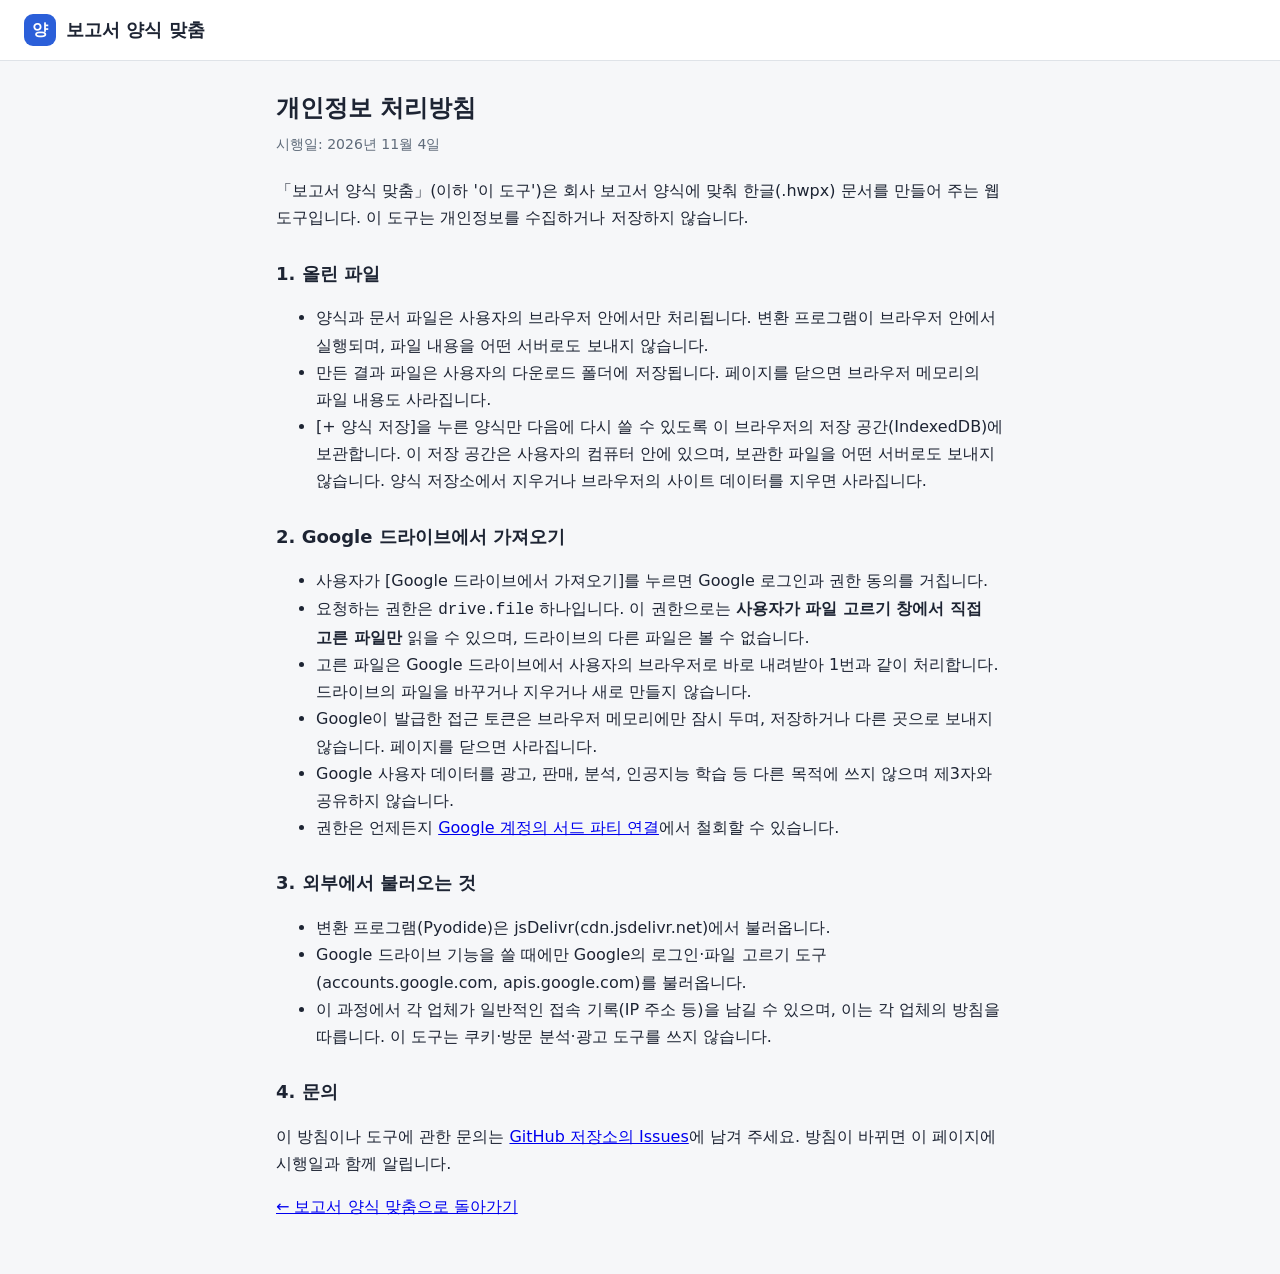
<file: web/privacy.html>
<!doctype html>
<html lang="ko">
<head>
<meta charset="utf-8">
<meta name="viewport" content="width=device-width, initial-scale=1">
<title>개인정보 처리방침 — 보고서 양식 맞춤</title>
<link rel="stylesheet" href="style.css">
<style>
  .doc h1 { font-size: 24px; margin: 0 0 6px; }
  .doc h2 { font-size: 18px; margin: 28px 0 8px; }
  .doc p, .doc li { line-height: 1.7; }
  .doc .date { color: var(--muted); font-size: 14px; margin: 0 0 20px; }
</style>
</head>
<body>
<header class="top">
  <a class="brand" href="./" style="color:inherit;text-decoration:none"><span class="mark" aria-hidden="true">양</span><span>보고서 양식 맞춤</span></a>
</header>

<main class="doc">
  <h1>개인정보 처리방침</h1>
  <p class="date">시행일: 2026년 11월 4일</p>

  <p>「보고서 양식 맞춤」(이하 '이 도구')은 회사 보고서 양식에 맞춰 한글(.hwpx) 문서를 만들어 주는 웹 도구입니다.
  이 도구는 개인정보를 수집하거나 저장하지 않습니다.</p>

  <h2>1. 올린 파일</h2>
  <ul>
    <li>양식과 문서 파일은 사용자의 브라우저 안에서만 처리됩니다. 변환 프로그램이 브라우저 안에서 실행되며, 파일 내용을 어떤 서버로도 보내지 않습니다.</li>
    <li>만든 결과 파일은 사용자의 다운로드 폴더에 저장됩니다. 페이지를 닫으면 브라우저 메모리의 파일 내용도 사라집니다.</li>
    <li>[+ 양식 저장]을 누른 양식만 다음에 다시 쓸 수 있도록 이 브라우저의 저장 공간(IndexedDB)에 보관합니다.
    이 저장 공간은 사용자의 컴퓨터 안에 있으며, 보관한 파일을 어떤 서버로도 보내지 않습니다.
    양식 저장소에서 지우거나 브라우저의 사이트 데이터를 지우면 사라집니다.</li>
  </ul>

  <h2>2. Google 드라이브에서 가져오기</h2>
  <ul>
    <li>사용자가 [Google 드라이브에서 가져오기]를 누르면 Google 로그인과 권한 동의를 거칩니다.</li>
    <li>요청하는 권한은 <code>drive.file</code> 하나입니다. 이 권한으로는 <b>사용자가 파일 고르기 창에서 직접 고른 파일만</b> 읽을 수 있으며, 드라이브의 다른 파일은 볼 수 없습니다.</li>
    <li>고른 파일은 Google 드라이브에서 사용자의 브라우저로 바로 내려받아 1번과 같이 처리합니다. 드라이브의 파일을 바꾸거나 지우거나 새로 만들지 않습니다.</li>
    <li>Google이 발급한 접근 토큰은 브라우저 메모리에만 잠시 두며, 저장하거나 다른 곳으로 보내지 않습니다. 페이지를 닫으면 사라집니다.</li>
    <li>Google 사용자 데이터를 광고, 판매, 분석, 인공지능 학습 등 다른 목적에 쓰지 않으며 제3자와 공유하지 않습니다.</li>
    <li>권한은 언제든지 <a href="https://myaccount.google.com/permissions">Google 계정의 서드 파티 연결</a>에서 철회할 수 있습니다.</li>
  </ul>

  <h2>3. 외부에서 불러오는 것</h2>
  <ul>
    <li>변환 프로그램(Pyodide)은 jsDelivr(cdn.jsdelivr.net)에서 불러옵니다.</li>
    <li>Google 드라이브 기능을 쓸 때에만 Google의 로그인·파일 고르기 도구(accounts.google.com, apis.google.com)를 불러옵니다.</li>
    <li>이 과정에서 각 업체가 일반적인 접속 기록(IP 주소 등)을 남길 수 있으며, 이는 각 업체의 방침을 따릅니다. 이 도구는 쿠키·방문 분석·광고 도구를 쓰지 않습니다.</li>
  </ul>

  <h2>4. 문의</h2>
  <p>이 방침이나 도구에 관한 문의는 <a href="https://github.com/kimshort1234567-jpg/hwpx-yangsik/issues">GitHub 저장소의 Issues</a>에 남겨 주세요.
  방침이 바뀌면 이 페이지에 시행일과 함께 알립니다.</p>

  <p><a href="./">← 보고서 양식 맞춤으로 돌아가기</a></p>
</main>
</body>
</html>
</file>
<file: web/style.css>
:root {
  --bg: #f6f7f9;
  --panel: #ffffff;
  --ink: #1d2433;
  --muted: #5f6b7a;
  --line: #dfe3e8;
  --brand: #2b5fd9;
  --brand-soft: #e9effc;
  --ok: #1f8a4c;
  --ok-soft: #e7f5ec;
  --warn: #9a6200;
  --warn-soft: #fdf3e1;
  --err: #c0362c;
  --err-soft: #fdecea;
  --radius: 14px;
  --shadow: 0 1px 2px rgba(16, 24, 40, .06), 0 4px 16px rgba(16, 24, 40, .06);
  color-scheme: light;
}
@media (prefers-color-scheme: dark) {
  :root {
    --bg: #12151b; --panel: #1b2029; --ink: #e8ebf0; --muted: #9aa4b2; --line: #2c3340;
    --brand: #6c95f0; --brand-soft: #1f2a44; --ok: #4cc283; --ok-soft: #173326; --warn: #e2a84a; --warn-soft: #34291a;
    --err: #f07a70; --err-soft: #3a1f1d; color-scheme: dark;
  }
}
* { box-sizing: border-box; }
body {
  margin: 0; background: var(--bg); color: var(--ink);
  font-family: "Pretendard", "Apple SD Gothic Neo", "Malgun Gothic", "Noto Sans KR", system-ui, sans-serif;
  font-size: 16px; line-height: 1.6;
  word-break: keep-all; overflow-wrap: break-word; /* 한글은 낱말(띄어쓰기) 단위로 줄을 바꾼다 */
}
.top {
  display: flex; align-items: center; justify-content: space-between; gap: 12px;
  padding: 14px 24px; background: var(--panel); border-bottom: 1px solid var(--line);
  position: sticky; top: 0; z-index: 5;
}
.brand { display: flex; align-items: center; gap: 10px; font-weight: 700; font-size: 18px; }
.mark {
  display: inline-grid; place-items: center; width: 32px; height: 32px; border-radius: 9px;
  background: var(--brand); color: #fff; font-size: 16px;
}
.engine { display: flex; align-items: center; gap: 8px; font-size: 13px; color: var(--muted); }
.engine .dot { width: 8px; height: 8px; border-radius: 50%; background: var(--warn); animation: pulse 1.2s infinite; }
.engine.ready .dot { background: var(--ok); animation: none; }
.engine.fail .dot { background: var(--err); animation: none; }
@keyframes pulse { 50% { opacity: .3; } }

main { max-width: 760px; margin: 0 auto; padding: 28px 16px 40px; }
.lead { font-size: 17px; margin: 0 0 6px; }
.privacy { margin: 0 0 24px; color: var(--muted); font-size: 14px; }

/* 배치: 좁은 화면은 한 줄(소개 → 양식 저장소 → 단계), 넓은 화면은 단계를 가운데 두고 왼쪽 여백에 양식 저장소(아래 @media) */
main.layout { display: grid; grid-template-columns: minmax(0, 1fr); align-items: start; }

/* 양식 저장소 */
.vault {
  background: var(--panel); border: 1px solid var(--line); border-radius: var(--radius);
  box-shadow: var(--shadow); padding: 16px 12px 14px; margin: 0 0 18px;
}
.vault-head { display: flex; align-items: baseline; justify-content: space-between; gap: 8px; padding: 0 6px; }
.vault-head h2 { margin: 0; font-size: 17px; outline: none; }
.vault-count { font-size: 13px; color: var(--muted); }
.vault-sub { margin: 2px 6px 10px; font-size: 13px; color: var(--muted); }
.vault.empty .vault-sub { display: none; }
.vault-empty { margin: 8px 6px 0; font-size: 14px; color: var(--muted); line-height: 1.55; }
.vault-list { list-style: none; margin: 0; padding: 0; display: grid; gap: 2px; }
.vi { display: flex; align-items: center; gap: 2px; padding-right: 2px; border-radius: 10px; }
.vi:hover { background: var(--bg); }
.vi.on { background: var(--brand-soft); }
.vi-main {
  flex: 1 1 auto; min-width: 0; display: flex; align-items: center; gap: 10px; text-align: left;
  font: inherit; color: var(--ink); background: none; border: 0; border-radius: 10px; padding: 7px 6px; cursor: pointer;
}
.vi-main:focus-visible, .icon:focus-visible { outline: 2px solid var(--brand); outline-offset: -2px; }
.vi-num {
  flex: none; display: inline-grid; place-items: center; width: 24px; height: 24px; border-radius: 50%;
  border: 1px solid var(--line); background: var(--bg); color: var(--muted); font-size: 13px; font-weight: 700;
}
.vi.on .vi-num { background: var(--brand); border-color: var(--brand); color: #fff; }
.vi-text { min-width: 0; display: flex; flex-direction: column; }
.vi-name { font-size: 15px; font-weight: 600; line-height: 1.35; overflow-wrap: anywhere; }
.vi-meta { font-size: 12px; color: var(--muted); }
.vi-meta b { color: var(--brand); font-weight: 600; }
.vi.flash { animation: flash 1.8s ease-out; }
@keyframes flash { 0%, 40% { box-shadow: inset 0 0 0 2px var(--ok); } 100% { box-shadow: inset 0 0 0 2px transparent; } }
.icon {
  flex: none; display: inline-grid; place-items: center; width: 30px; height: 30px; padding: 0; border: 0; border-radius: 8px;
  background: none; color: var(--muted); font: inherit; font-size: 15px; cursor: pointer;
}
.icon:hover { background: var(--line); color: var(--ink); }
.icon.del:hover { background: var(--err-soft); color: var(--err); }
.icon.ok { color: var(--ok); font-weight: 700; }
.vi.editing { padding: 4px 4px 4px 6px; background: var(--brand-soft); }
.vault .vi-input { flex: 1 1 auto; min-width: 0; margin-left: 6px; padding: 4px 8px; font-size: 14px; }
.vi.confirm { display: block; padding: 10px; background: var(--err-soft); }
.vi.confirm p { margin: 0 0 8px; font-size: 14px; overflow-wrap: anywhere; }
.vi-ask { display: flex; gap: 6px; }
.vault-msg { margin: 0; font-size: 13px; color: var(--ok); }
.vault-msg:not(:empty) { margin-top: 10px; padding: 8px 10px; border-radius: 8px; background: var(--ok-soft); }
.vault-msg.bad { color: var(--err); }
.vault-msg.bad:not(:empty) { background: var(--err-soft); }
.vault-note { margin: 12px 6px 0; font-size: 12px; color: var(--muted); line-height: 1.5; }
.tag {
  display: inline-block; margin-left: 4px; padding: 1px 8px; border-radius: 999px; vertical-align: 1px;
  background: var(--brand-soft); color: var(--brand); font-size: 12px; font-weight: 600;
}
@media (min-width: 1100px) {
  main.layout {
    max-width: none; column-gap: 28px;
    grid-template-columns: minmax(280px, 1fr) minmax(0, 760px) minmax(0, 1fr);
    grid-template-areas: "vault intro ." "vault steps .";
    grid-template-rows: auto 1fr;
  }
  .intro { grid-area: intro; }
  .steps { grid-area: steps; }
  .vault {
    grid-area: vault; justify-self: end; width: min(100%, 300px); margin: 0;
    position: sticky; top: 84px; max-height: calc(100vh - 104px); display: flex; flex-direction: column;
  }
  .vault-list { overflow-y: auto; }
}

.step {
  background: var(--panel); border: 1px solid var(--line); border-radius: var(--radius);
  box-shadow: var(--shadow); padding: 20px 22px; margin-bottom: 18px; transition: opacity .2s;
}
.step.locked { opacity: .45; pointer-events: none; }
.step-head { display: flex; align-items: center; gap: 12px; margin-bottom: 14px; }
.step-head h2 { font-size: 18px; margin: 0; flex: 1 1 auto; min-width: 0; }
.save-tmpl { flex: none; }
.num {
  display: inline-grid; place-items: center; width: 28px; height: 28px; border-radius: 50%;
  background: var(--brand-soft); color: var(--brand); font-weight: 700; flex: none;
}
.step.done .num { background: var(--ok); color: #fff; }

.drop {
  border: 2px dashed var(--line); border-radius: 12px; padding: 26px 16px; text-align: center;
  transition: border-color .15s, background .15s; outline: none;
}
.drop.over, .drop:focus-visible { border-color: var(--brand); background: var(--brand-soft); }
.drop-main { margin: 0; font-weight: 600; }
.drop-sub { margin: 4px 0 10px; color: var(--muted); font-size: 14px; }
.drop-hint { margin: 12px 0 0; color: var(--muted); font-size: 13px; }

.btn {
  font: inherit; font-size: 15px; font-weight: 600; border-radius: 10px; padding: 9px 18px; cursor: pointer;
  border: 1px solid var(--brand); background: var(--panel); color: var(--brand);
}
.btn:hover { background: var(--brand-soft); }
.btn.primary { background: var(--brand); color: #fff; }
.btn.primary:hover { filter: brightness(1.07); }
.btn.ghost { border-color: var(--line); color: var(--ink); }
.btn:disabled { opacity: .45; cursor: not-allowed; filter: none; }
.btn.small { font-size: 14px; padding: 5px 12px; border-radius: 8px; }
.btn.danger { background: var(--err); border-color: var(--err); color: #fff; }
.btn.danger:hover { filter: brightness(1.07); }
.btn.saved:disabled { opacity: 1; border-color: var(--ok); background: var(--ok-soft); color: var(--ok); cursor: default; }
.linkbtn { font: inherit; font-size: 14px; background: none; border: 0; color: var(--brand); cursor: pointer; padding: 0; }

.card { border: 1px solid var(--line); border-radius: 12px; padding: 14px 16px; }
.card .file { display: flex; align-items: center; justify-content: space-between; gap: 10px; flex-wrap: wrap; }
.card .file b { overflow-wrap: anywhere; }
.card .file > span { min-width: 0; flex: 1 1 260px; }
.card .file-acts { display: flex; gap: 14px; flex-wrap: wrap; }
.tfiles { list-style: none; margin: 10px 0 0; padding: 8px 10px; border-radius: 10px; background: var(--bg); font-size: 14px; }
.tfiles li { display: flex; align-items: baseline; gap: 6px; flex-wrap: wrap; padding: 2px 0; }
.tf-name { overflow-wrap: anywhere; }
.tf-role { font-size: 12px; font-weight: 600; padding: 0 8px; border-radius: 999px; background: var(--brand-soft); color: var(--brand); }
.tf-role.no { background: var(--line); color: var(--muted); }
/* 양식 조건 설명서(양식을 올리기 전) */
.guide { margin: 10px 0 0; border: 1px solid var(--line); border-radius: 12px; background: var(--bg); font-size: 14px; }
.guide[hidden] { display: none; }
.guide summary { cursor: pointer; padding: 10px 14px; font-weight: 600; color: var(--brand); }
.guide-body { padding: 0 16px 12px; }
.guide ul { margin: 2px 0 10px; padding-left: 20px; }
.guide li { margin: 3px 0; }
.guide li small { display: block; color: var(--muted); }
.g-head { margin: 8px 0 0; font-weight: 700; }
.g-head small { font-weight: 400; color: var(--muted); }
.g-head.must { color: var(--err); }
.g-head.good { color: var(--ok); }
.g-note { margin: 4px 0 0; color: var(--muted); }

/* 견본 파일 내려받기(1단계 올리는 곳 아래) */
.samples { margin: 10px 2px 0; font-size: 14px; color: var(--muted); }
.samples a { color: var(--brand); font-weight: 600; }
.samples small { display: block; margin-top: 2px; font-size: 13px; }

/* Claude 스킬 내려받기: 단계가 아니라 덧붙임이라 단계 카드보다 가볍게(점선 테두리, 그림자 없음) */
.skill { border: 1px dashed var(--line); border-radius: var(--radius); background: var(--panel); padding: 18px 22px; margin-bottom: 18px; }
.skill-head { display: flex; align-items: center; justify-content: space-between; gap: 10px 14px; flex-wrap: wrap; margin-bottom: 8px; }
.skill-head h2 { font-size: 17px; margin: 0; }
.skill-head .btn { display: inline-block; text-decoration: none; flex: none; }
.skill-lead { margin: 0 0 4px; font-size: 15px; }
.skill-note { margin: 10px 0 0; color: var(--muted); font-size: 13px; }
.skill .guide ol { margin: 2px 0 10px; padding-left: 22px; }
.skill code {
  font-family: ui-monospace, Consolas, "D2Coding", monospace; font-size: 13px; padding: 0 5px; border-radius: 6px;
  background: var(--panel); border: 1px solid var(--line); overflow-wrap: anywhere;
}
.skill a { color: var(--brand); }
.skill-head a.btn { color: var(--brand); }

/* 양식 진단표(양식을 올린 뒤): 항목마다 있음(✓)·없음(!)·없어도 됨(·) */
.verdict { margin: 12px 0 8px; padding: 8px 12px; border-radius: 10px; font-size: 14px; font-weight: 600; }
.verdict.ok { background: var(--ok-soft); color: var(--ok); }
.verdict.warn { background: var(--warn-soft); color: var(--warn); }
.diag { list-style: none; margin: 0; padding: 0; border: 1px solid var(--line); border-radius: 10px; font-size: 14px; overflow: hidden; }
.diag > li { display: grid; grid-template-columns: 22px 6.5em minmax(0, 1fr); gap: 4px 8px; align-items: baseline; padding: 7px 12px; }
.diag > li + li { border-top: 1px solid var(--line); }
.d-mark { font-weight: 700; text-align: center; }
.diag > li.ok .d-mark { color: var(--ok); }
.diag > li.no .d-mark { color: var(--warn); }
.diag > li.opt .d-mark, .diag > li.opt .d-text { color: var(--muted); }
.diag > li.no { background: var(--warn-soft); }
.d-name { font-weight: 600; }
.d-text { min-width: 0; overflow-wrap: anywhere; }
.d-miss { font-weight: 600; color: var(--warn); margin-right: 4px; }
.diag > li.opt .d-miss { color: var(--muted); }
.d-fix { display: block; margin-top: 2px; color: var(--muted); }
.d-levels { list-style: none; margin: 0; padding: 0; }
.d-levels li { margin: 1px 0; }
.d-lv { display: inline-block; min-width: 3.2em; color: var(--muted); }
.d-how { font-size: 12px; padding: 0 7px; border-radius: 999px; background: var(--brand-soft); color: var(--brand); }
.d-ex { color: var(--muted); }
.pick-state { align-self: center; font-size: 13px; color: var(--muted); }
@media (max-width: 520px) {
  .diag > li { grid-template-columns: 22px minmax(0, 1fr); }
  .diag > li .d-text { grid-column: 2; }
}

/* 글꼴 목록(양식 진단표·완성 화면): 글꼴마다 이 PC에 있는지 */
.f-intro { display: block; margin: 0 0 4px; color: var(--muted); }
.fonts { list-style: none; margin: 0; padding: 0; display: grid; gap: 3px; }
.fonts li { display: flex; flex-wrap: wrap; align-items: baseline; gap: 2px 8px; }
.f-name { font-weight: 600; font-size: 15px; overflow-wrap: anywhere; }
.f-where { font-size: 12px; color: var(--muted); }
.f-state { font-size: 12px; font-weight: 600; padding: 0 8px; border-radius: 999px; background: var(--bg); color: var(--muted); }
.fonts li.ok .f-state { background: var(--ok-soft); color: var(--ok); }
.fonts li.missing .f-state { background: var(--err-soft); color: var(--err); }
.fonts li.missing .f-name { color: var(--err); }
.fonts li.builtin .f-state { background: var(--brand-soft); color: var(--brand); }
.diag > li.font-row.ok { background: none; }
.diag > li.font-row.no .d-mark { color: var(--err); }
.font-sum { margin: 8px 0 0; padding: 8px 10px; border-radius: 8px; background: var(--bg); font-size: 13px; color: var(--ink); }
.font-sum[hidden] { display: none; }
.font-sum p { margin: 0 0 4px; }
.font-sum p:last-child { margin-bottom: 0; }
.font-sum.ok { background: var(--ok-soft); color: var(--ok); }
.font-sum.warn { background: var(--err-soft); }
.font-sum.warn b { color: var(--err); }
.font-sum small { display: block; color: var(--muted); }
.f-how { color: var(--muted); }
.fontbox { margin: 12px 0 0; padding: 10px 12px; border: 1px solid var(--line); border-radius: 10px; }
.f-title { margin: 0 0 6px; font-weight: 700; font-size: 14px; }

/* 제목·본문 줄 고치기 창 */
.sheet.wide { width: min(680px, 100%); }
.pick-list { list-style: none; margin: 0; padding: 0; border: 1px solid var(--line); border-radius: 10px; overflow: hidden; }
.pick-row { display: flex; align-items: center; gap: 10px; padding: 8px 12px; }
.pick-row + .pick-row { border-top: 1px solid var(--line); }
.pick-text { flex: 1 1 auto; min-width: 0; display: flex; flex-direction: column; }
.pick-sample { font-weight: 600; overflow-wrap: anywhere; }
.pick-meta { font-size: 12px; color: var(--muted); }
.pick-fixed { flex: none; font-size: 13px; color: var(--muted); padding: 4px 8px; }
select {
  flex: none; font: inherit; font-size: 14px; padding: 5px 8px; border: 1px solid var(--line); border-radius: 8px;
  background: var(--panel); color: var(--ink); max-width: 9.5em;
}
.need.info { color: var(--muted); }
/* 설문에 덧붙는 질문(양식에 없는 모양) */
fieldset.extra { border-color: var(--warn); }
.q-text { margin: 2px 0 6px; font-size: 14px; }
.rec { font-size: 12px; font-weight: 600; padding: 0 7px; border-radius: 999px; background: var(--ok-soft); color: var(--ok); }

.chips { display: flex; flex-wrap: wrap; gap: 6px; margin: 10px 0 2px; padding: 0; list-style: none; }
.chips li { font-size: 13px; padding: 3px 10px; border-radius: 999px; background: var(--ok-soft); color: var(--ok); }
.chips li.no { background: var(--bg); color: var(--muted); }
.notes { margin: 10px 0 0; padding-left: 18px; font-size: 14px; color: var(--muted); }
.notes li.warn { color: var(--warn); }
.done-msg { margin: 0 0 8px; font-size: 17px; font-weight: 700; color: var(--ok); }
.row-actions { display: flex; flex-wrap: wrap; gap: 8px; margin-top: 12px; }
.error { margin: 10px 0 0; padding: 10px 12px; border-radius: 10px; background: var(--err-soft); color: var(--err); font-size: 14px; }
.error p { margin: 0 0 6px; }
.error .err-title { font-weight: 700; font-size: 15px; }
.error .err-row b { display: inline-block; min-width: 4.5em; margin-right: 6px; }
.error .err-tips { margin: 0 0 6px; padding-left: 22px; color: var(--ink); }
.error .err-tips li { margin: 2px 0; }
.error .err-detail { margin-top: 6px; color: var(--muted); font-size: 13px; }
.error .err-detail summary { cursor: pointer; }
.error .err-detail pre { white-space: pre-wrap; word-break: break-all; margin: 6px 0; padding: 8px; border-radius: 8px;
  background: var(--panel); color: var(--ink); font-size: 12px; }
.foot { text-align: center; color: var(--muted); font-size: 13px; padding: 0 16px 30px; }

.modal { position: fixed; inset: 0; background: rgba(15, 20, 30, .45); display: grid; place-items: center; padding: 16px; z-index: 20; }
.modal[hidden] { display: none; }
.sheet {
  background: var(--panel); border-radius: 16px; padding: 22px 22px 18px; width: min(560px, 100%);
  max-height: calc(100vh - 32px); overflow: auto; box-shadow: 0 10px 40px rgba(0, 0, 0, .25);
}
.sheet.small { width: min(420px, 100%); }
.sheet.center { text-align: center; }
.sheet h3 { margin: 0 0 4px; font-size: 19px; }
.hint { margin: 0 0 14px; color: var(--muted); font-size: 14px; }
fieldset { border: 1px solid var(--line); border-radius: 12px; padding: 12px 14px; margin: 0 0 12px; }
fieldset[hidden] { display: none; }
.opt-desc { display: block; margin: 1px 0 0 24px; font-size: 13px; color: var(--muted); }
.opt-note { margin: 8px 0 0; font-size: 13px; color: var(--muted); }
legend { font-weight: 700; padding: 0 4px; }
legend small { font-weight: 400; color: var(--muted); }
.opts { display: flex; gap: 18px; flex-wrap: wrap; margin-top: 4px; }
.opts.col { flex-direction: column; gap: 6px; }
label { cursor: pointer; }
.row { display: flex; align-items: center; gap: 8px; flex-wrap: wrap; margin-top: 6px; }
.sub { margin-top: 10px; padding-top: 10px; border-top: 1px dashed var(--line); }
.sub[hidden] { display: none; }
.q { margin: 0 0 2px; font-weight: 600; }
input[type=text], input[type=number] {
  font: inherit; font-size: 15px; padding: 6px 10px; border: 1px solid var(--line); border-radius: 8px;
  background: var(--panel); color: var(--ink); min-width: 0; flex: 1 1 200px;
}
input[type=number] { flex: 0 1 160px; }
.preview { font-size: 14px; color: var(--brand); background: var(--brand-soft); border-radius: 6px; padding: 1px 8px; }
.preview:empty { display: none; }
.need { min-height: 1.2em; margin: 4px 0 0; color: var(--warn); font-size: 14px; }
.actions { display: flex; justify-content: flex-end; gap: 8px; margin-top: 12px; }
.import-choices { display: grid; gap: 10px; margin-top: 12px; }
.choice {
  display: flex; align-items: center; gap: 12px; text-align: left; font: inherit; color: var(--ink);
  border: 1px solid var(--line); border-radius: 12px; background: var(--panel); padding: 12px 14px; cursor: pointer;
}
.choice:hover:not(:disabled) { border-color: var(--brand); background: var(--brand-soft); }
.choice:disabled { opacity: .5; cursor: not-allowed; }
.choice b { display: block; }
.choice small { color: var(--muted); }
.choice .ico { font-size: 22px; }
.spinner {
  width: 34px; height: 34px; margin: 6px auto 10px; border-radius: 50%;
  border: 3px solid var(--brand-soft); border-top-color: var(--brand); animation: spin .8s linear infinite;
}
@keyframes spin { to { transform: rotate(360deg); } }
@media (max-width: 520px) {
  .top { padding: 12px 16px; }
  .step { padding: 16px; }
  .engine #engineText { display: none; }
}
</file>
